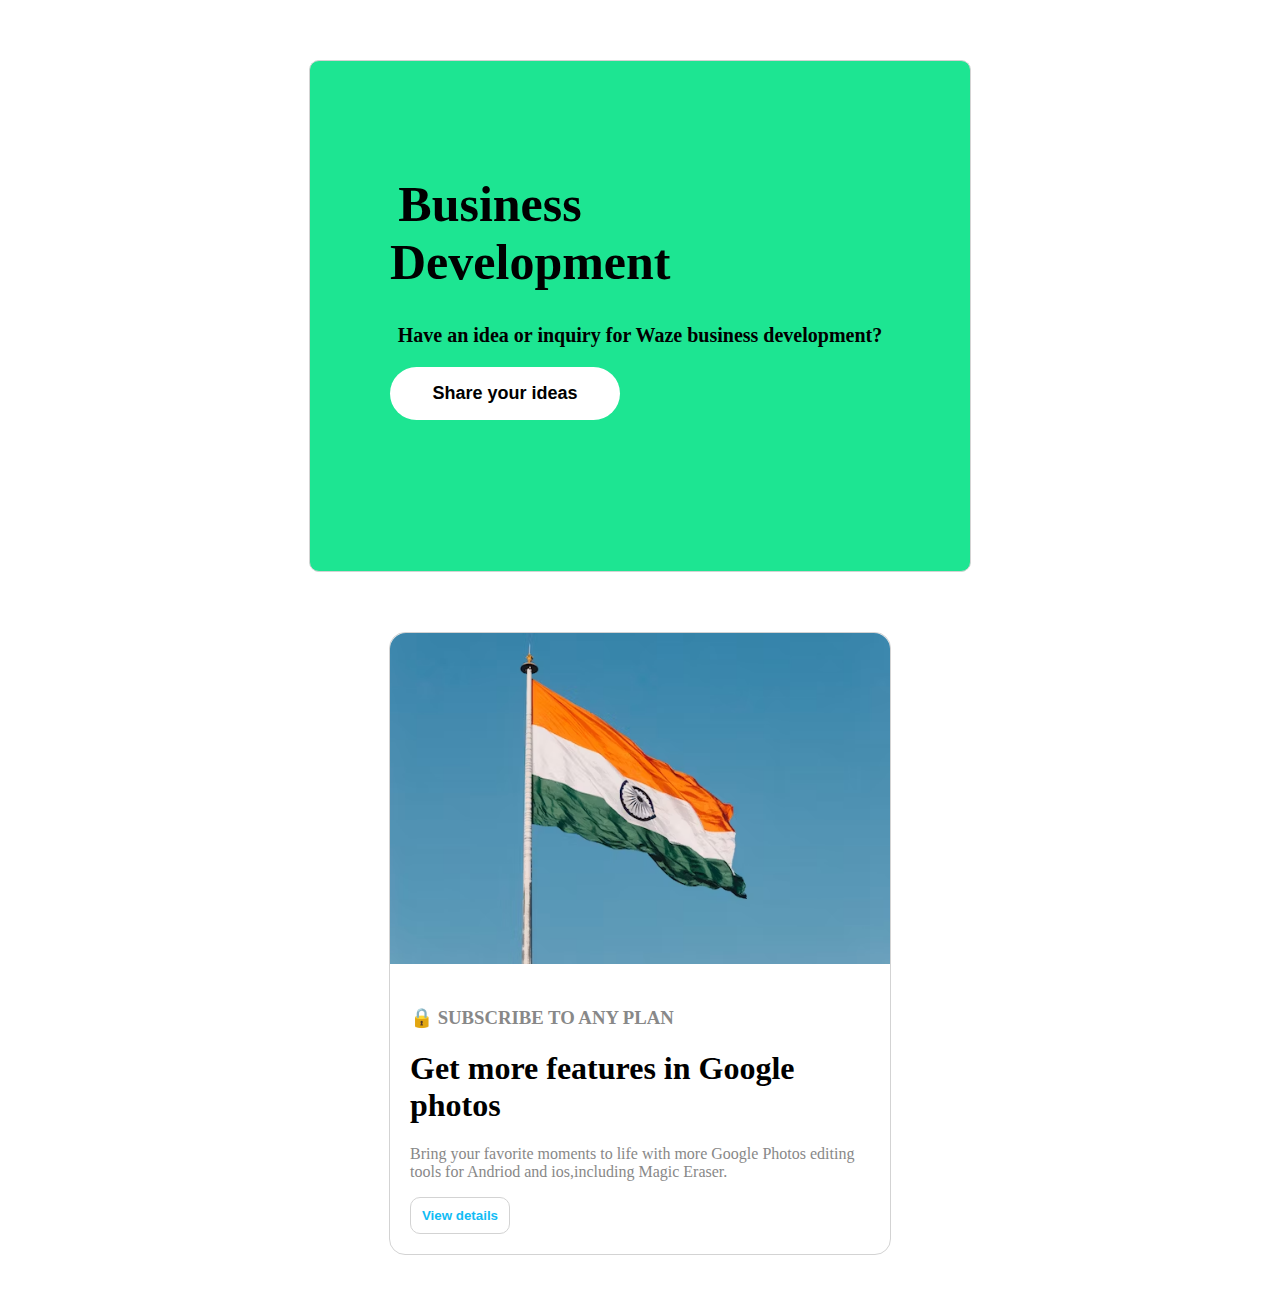
<file: index.html>
<!DOCTYPE html>
<html lang="en">
  <head>
    <meta charset="UTF-8" />
    <meta name="viewport" content="width=device-width, initial-scale=1.0" />
    <title>Document</title>
    <link rel="stylesheet" href="index.css" />
  </head>
  <body>
    <div class="box">
      <h1 class="bg_head">Business Development</h1>
      <p class="bg_para">
        Have an idea or inquiry for Waze business development?
      </p>
      <button class="bg_btn">Share your ideas</button>
    </div>

    <div class="box1">
      <img src="Img.avif" class="box1_img" alt="" />
      <div class="box1_body">
        <h3 style="color: #888">&#128274; SUBSCRIBE TO ANY PLAN</h3>
        <h1>Get more features in Google photos</h1>
        <p class="box1_pra">
          Bring your favorite moments to life with more Google Photos editing
          tools for Andriod and ios,including Magic Eraser.
        </p>
        <button class="box1_btn">View details</button>
      </div>
    </div>
  </body>
</html>
</file>
<file: index.css>
.box {
    border: 1px solid lightgray;
    width: 500px;
    height: 350px;
    padding: 80px;
    margin: 60px auto;
    border-radius: 10px;
    background-color: #1de592;
    text-align: center;
}
.bg_head{
    margin-right: 300px;
    font-size: 50px;
}
.bg_para{
    font-size: 20px;
    font-weight: bold;
    margin-bottom: 20px;
}
.bg_btn {
    border: none;
    padding: 16px 30px;
    border-radius: 30px;
    background-color: #fff;
    font-weight: bold;
    margin-right: 300px;
    width: 230px;
    font-size: large;
    font-weight: 700;
}


.box1{
    border: 1px solid lightgray;
    width: 500px;
    margin: 60px auto;
    border-radius: 16px;
}

.box1_img{
    width: 100%;
    border-top-right-radius: 16px;
    border-top-left-radius: 16px;
}
.box1_body{
    padding: 20px;
}
.box1_btn{
border: 1px solid lightgray;
width: 100px;
border-radius: 10px;
background-color: #fff;
color: rgb(17, 188, 245);
padding: 10px;
font-weight: bold;
}
h3 i {
    color: #888; /* Use your desired gray color */
  }
  .box1_pra{
    color:  #888;
  }
</file>
